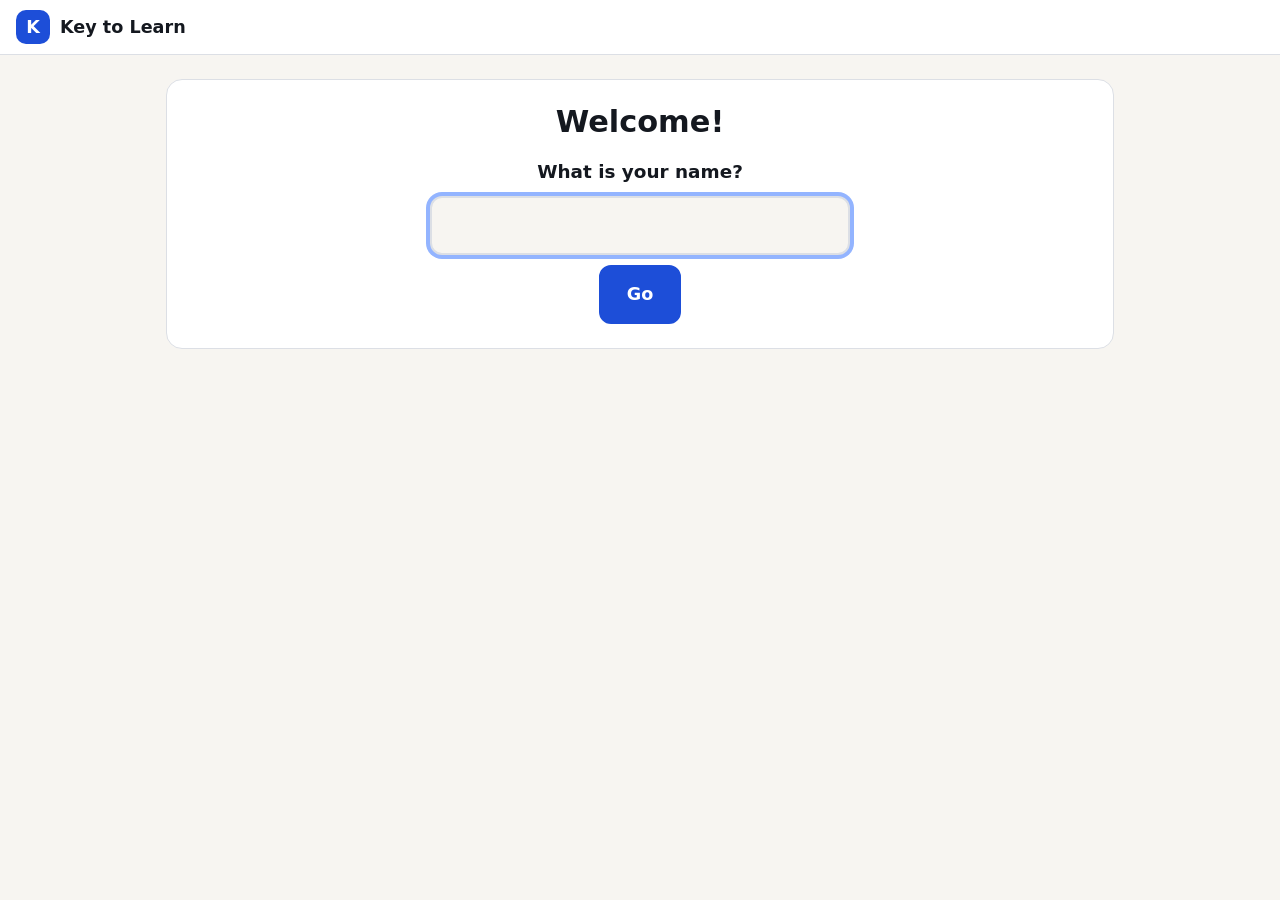
<file: index.html>
<!doctype html>
<html lang="en">
<head>
  <meta charset="utf-8">
  <meta name="viewport" content="width=device-width, initial-scale=1">
  <meta name="referrer" content="no-referrer">
  <meta http-equiv="Content-Security-Policy" content="default-src 'self'; script-src 'self'; style-src 'self'; img-src 'self' data:; connect-src 'self' https://api.github.com; frame-src 'self' blob:; object-src 'none'; base-uri 'self'; form-action 'none'">
  <title>Key to Learn</title>
  <link rel="stylesheet" href="style.css">
  <script src="config.js" defer></script>
  <script src="app.js" defer></script>
</head>
<body>
  <a class="skip" href="#main">Skip to content</a>
  <header class="topbar">
    <div class="brand"><span class="logo" aria-hidden="true">K</span><span id="brand-name">Key to Learn</span></div>
    <nav id="tabs" aria-label="Sections"></nav>
  </header>
  <main id="main" tabindex="-1"></main>
  <div id="live" class="sr-only" aria-live="polite"></div>
  <noscript><p class="wrap">Please turn on JavaScript to use Key to Learn.</p></noscript>
</body>
</html>
</file>
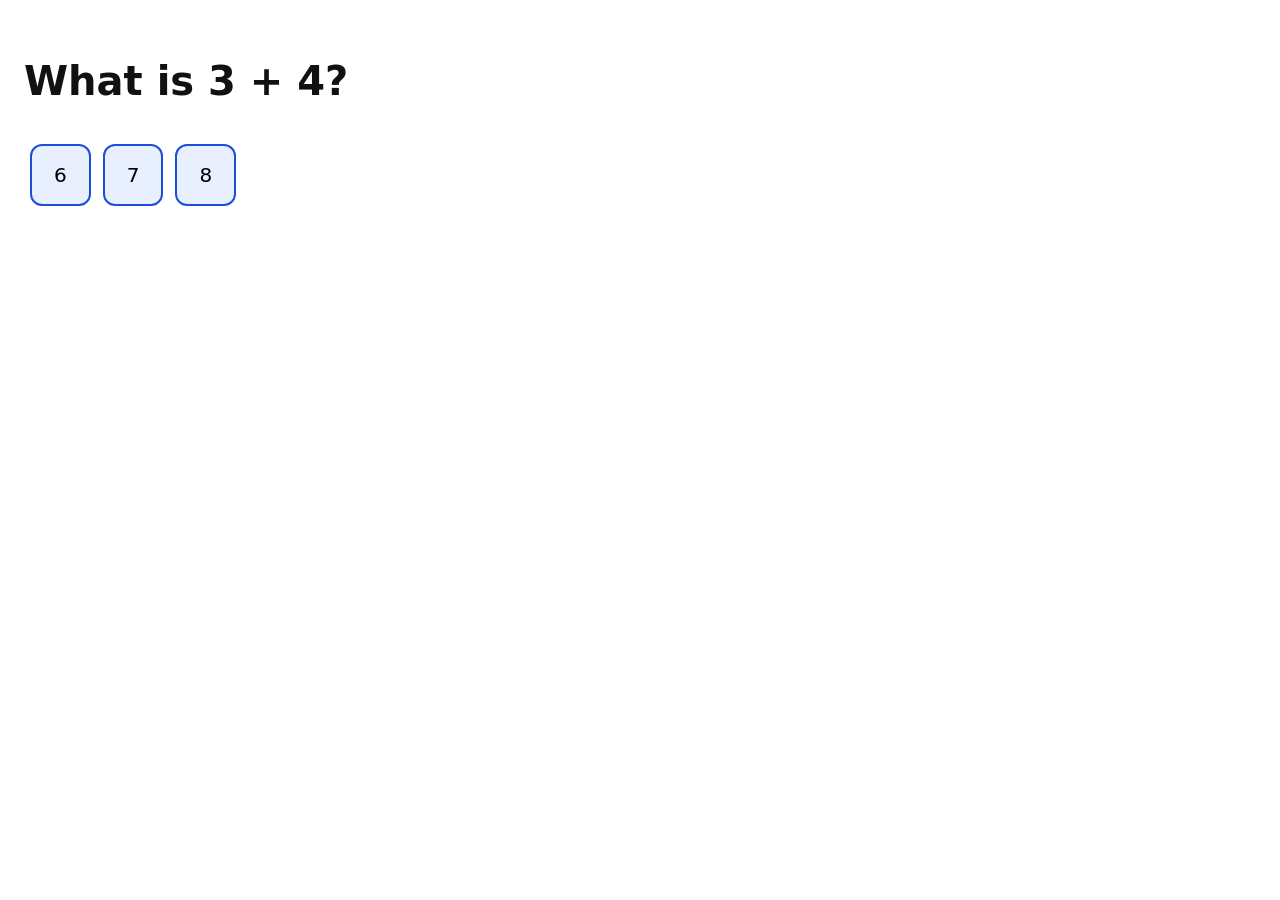
<file: sample-quiz.html>
<!doctype html>
<html lang="en">
<head>
<meta charset="utf-8">
<meta name="viewport" content="width=device-width, initial-scale=1">
<title>Sample Quiz (delete me)</title>
<style>
  body { font: 20px/1.5 system-ui, sans-serif; margin: 0; padding: 24px; background: #fff; color: #111; }
  button { font: inherit; padding: 14px 22px; margin: 6px; border-radius: 12px; border: 2px solid #1d4ed8; background: #e8efff; cursor: pointer; }
  button:focus-visible { outline: 4px solid #93b4ff; }
  #msg { min-height: 1.5em; font-weight: 700; }
</style>
</head>
<body>
<h1 id="q">Loading…</h1>
<div id="opts"></div>
<p id="msg" aria-live="polite"></p>
<script>
  // A tiny example. Your own homework files do NOT need any of this:
  // students can always press "I am finished". Using HomeworkBridge just gives
  // the teacher scores and mistakes automatically.
  var Q = [
    { q: 'What is 3 + 4?', a: ['6', '7', '8'], c: '7' },
    { q: 'What is 5 x 2?', a: ['10', '12', '7'], c: '10' },
    { q: 'Which is bigger?', a: ['9', '19', '1'], c: '19' }
  ];
  var i = 0, score = 0;
  function show() {
    if (i >= Q.length) {
      document.getElementById('q').textContent = 'All done! You got ' + score + ' of ' + Q.length + '.';
      document.getElementById('opts').textContent = '';
      if (window.HomeworkBridge) HomeworkBridge.finish({ score: score, maxScore: Q.length });
      return;
    }
    document.getElementById('q').textContent = Q[i].q;
    var box = document.getElementById('opts'); box.textContent = '';
    Q[i].a.forEach(function (opt) {
      var b = document.createElement('button'); b.textContent = opt;
      b.onclick = function () {
        var ok = opt === Q[i].c; if (ok) score++;
        if (window.HomeworkBridge) HomeworkBridge.recordAnswer({ questionId: 'q' + (i + 1), questionText: Q[i].q, userAnswer: opt, correctAnswer: Q[i].c, isCorrect: ok });
        document.getElementById('msg').textContent = ok ? 'Correct!' : 'Not quite. The answer is ' + Q[i].c + '.';
        i++; setTimeout(show, 900);
      };
      box.appendChild(b);
    });
  }
  show();
</script>
</body>
</html>
</file>
<file: style.css>
:root {
  --bg: #f7f5f1; --card: #ffffff; --ink: #14181f; --muted: #555d6b; --line: #dcdfe5;
  --brand: #1d4ed8; --brand-ink: #ffffff; --brand-soft: #e8efff; --ok: #0f7a4a; --bad: #b42318;
  --radius: 16px; --focus: 0 0 0 4px #93b4ff;
}
@media (prefers-color-scheme: dark) {
  :root { --bg: #0f1218; --card: #171b23; --ink: #eef1f6; --muted: #a8b0bd; --line: #2b313d;
    --brand: #6f9bff; --brand-ink: #0b1020; --brand-soft: #1b2540; --ok: #4ad295; --bad: #ff8a80; --focus: 0 0 0 4px #3b5bab; }
}
* { box-sizing: border-box; }
html { -webkit-text-size-adjust: 100%; }
body { margin: 0; background: var(--bg); color: var(--ink); font: 17px/1.5 system-ui, -apple-system, "Segoe UI", Roboto, Arial, sans-serif; }
h1 { font-size: 1.9rem; line-height: 1.2; margin: 0 0 .5rem; }
h2 { font-size: 1.25rem; margin: 1.5rem 0 .75rem; }
h3 { font-size: 1.1rem; margin: 0 0 .5rem; }
p { margin: .25rem 0 .75rem; }
:focus-visible { outline: none; box-shadow: var(--focus); border-radius: 8px; }
@media (prefers-reduced-motion: reduce) { * { transition: none !important; animation: none !important; } }

.skip { position: absolute; left: -999px; top: 8px; background: var(--card); padding: 8px 12px; border-radius: 8px; z-index: 10; }
.skip:focus { left: 8px; }
.sr-only { position: absolute !important; width: 1px; height: 1px; overflow: hidden; clip: rect(0 0 0 0); white-space: nowrap; }

.topbar { position: sticky; top: 0; z-index: 5; display: flex; align-items: center; gap: 16px; flex-wrap: wrap;
  padding: 10px 16px; background: var(--card); border-bottom: 1px solid var(--line); }
.brand { display: flex; align-items: center; gap: 10px; font-weight: 700; font-size: 1.1rem; }
.logo { width: 34px; height: 34px; border-radius: 10px; background: var(--brand); color: var(--brand-ink); display: grid; place-items: center; font-weight: 800; }
#tabs { display: flex; gap: 4px; overflow-x: auto; }
.tab { border: 0; background: none; color: var(--muted); font: inherit; padding: 8px 14px; border-radius: 10px; cursor: pointer; white-space: nowrap; }
.tab[aria-current="page"] { background: var(--brand-soft); color: var(--brand); font-weight: 700; }

main { max-width: 980px; margin: 0 auto; padding: 24px 16px 64px; outline: none; }
.muted { color: var(--muted); }
.small { font-size: .9rem; }
.error { color: var(--bad); font-weight: 600; }

.btn { display: inline-flex; align-items: center; justify-content: center; gap: 8px; min-height: 44px; padding: 10px 18px;
  border: 2px solid var(--brand); background: var(--brand); color: var(--brand-ink); border-radius: 12px; font: inherit; font-weight: 700;
  cursor: pointer; text-decoration: none; }
.btn:hover { filter: brightness(1.08); }
.btn.big { min-height: 56px; padding: 14px 26px; font-size: 1.1rem; }
.btn.ghost { background: transparent; color: var(--brand); }
.btn.small { min-height: 36px; padding: 6px 12px; font-size: .9rem; }
.btn.danger { color: var(--bad); border-color: var(--bad); }
.link { background: none; border: 0; padding: 0; color: var(--brand); text-decoration: underline; font: inherit; cursor: pointer; }

.hero, .panel, .upload { background: var(--card); border: 1px solid var(--line); border-radius: var(--radius); padding: 24px; margin-bottom: 20px; }
.hero { text-align: center; display: flex; flex-direction: column; align-items: center; gap: 10px; }
.hero.small { align-items: flex-start; text-align: left; }
.label { font-size: 1.15rem; font-weight: 600; }
.input { width: 100%; max-width: 420px; padding: 12px 14px; font: inherit; border: 2px solid var(--line); border-radius: 12px; background: var(--bg); color: var(--ink); }
.input.big { font-size: 1.3rem; text-align: center; }
.score { font-size: 2.4rem; font-weight: 800; color: var(--brand); margin: .25rem 0; }

.grid { display: grid; grid-template-columns: repeat(auto-fill, minmax(240px, 1fr)); gap: 16px; }
.card { background: var(--card); border: 1px solid var(--line); border-radius: var(--radius); padding: 20px; display: flex; flex-direction: column; gap: 8px; }
.card .btn { margin-top: auto; }
.badge { align-self: flex-start; font-size: .85rem; font-weight: 700; padding: 2px 10px; border-radius: 999px; background: var(--brand-soft); color: var(--brand); margin: 0; }
.badge.ok { background: transparent; color: var(--ok); border: 1px solid var(--ok); }

.upload { text-align: center; padding: 32px 20px; }
.upload h1 { font-size: 2.4rem; margin-bottom: 20px; }
.dropbig { display: flex; flex-direction: column; align-items: center; justify-content: center; gap: 10px; min-height: 260px;
  border: 3px dashed var(--brand); border-radius: 20px; background: var(--brand-soft); color: var(--brand); text-decoration: none; }
.dropbig:hover { filter: brightness(1.03); }
.upicon { width: 76px; height: 76px; border-radius: 20px; background: var(--brand); color: var(--brand-ink); display: grid; place-items: center; font-size: 2.6rem; font-weight: 800; }
.uptext { font-size: 1.5rem; font-weight: 800; }
.steps { text-align: left; max-width: 520px; margin: 24px auto 12px; padding-left: 1.4rem; font-size: 1.05rem; }
.steps li { margin: 6px 0; }

.drop { display: flex; flex-direction: column; align-items: center; gap: 4px; padding: 28px; border: 2px dashed var(--line); border-radius: 14px; cursor: pointer; margin-bottom: 12px; text-align: center; }
.drop.over, .drop:hover { border-color: var(--brand); background: var(--brand-soft); }
.code { width: 100%; font: 13px/1.4 ui-monospace, Menlo, Consolas, monospace; padding: 10px; border: 1px solid var(--line); border-radius: 10px; background: var(--bg); color: var(--ink); margin: 8px 0; word-break: break-all; }
.row { display: flex; flex-wrap: wrap; gap: 10px; margin: 10px 0; }

.list { display: flex; flex-direction: column; gap: 8px; }
.item { display: flex; align-items: center; gap: 10px; flex-wrap: wrap; background: var(--card); border: 1px solid var(--line); border-radius: 12px; padding: 12px 14px; }
.grow { flex: 1; min-width: 180px; }

.tablewrap { overflow-x: auto; background: var(--card); border: 1px solid var(--line); border-radius: var(--radius); }
.table { width: 100%; border-collapse: collapse; font-size: .95rem; }
.table th, .table td { text-align: left; padding: 10px 12px; border-bottom: 1px solid var(--line); white-space: nowrap; }
.table th { color: var(--muted); font-weight: 600; }
.mistakes { padding-left: 1.2rem; } .mistakes li { margin: 10px 0; }
blockquote { margin: 8px 0; padding: 10px 14px; border-left: 4px solid var(--brand); background: var(--card); border-radius: 8px; }

.playerbar { display: flex; align-items: center; gap: 10px; flex-wrap: wrap; margin-bottom: 10px; }
.ptitle { flex: 1; font-size: 1.2rem; margin: 0; min-width: 160px; }
.game { width: 100%; height: calc(100vh - 170px); min-height: 420px; border: 1px solid var(--line); border-radius: 12px; background: #fff; }
main:focus, main:focus-visible { box-shadow: none; }
</file>
